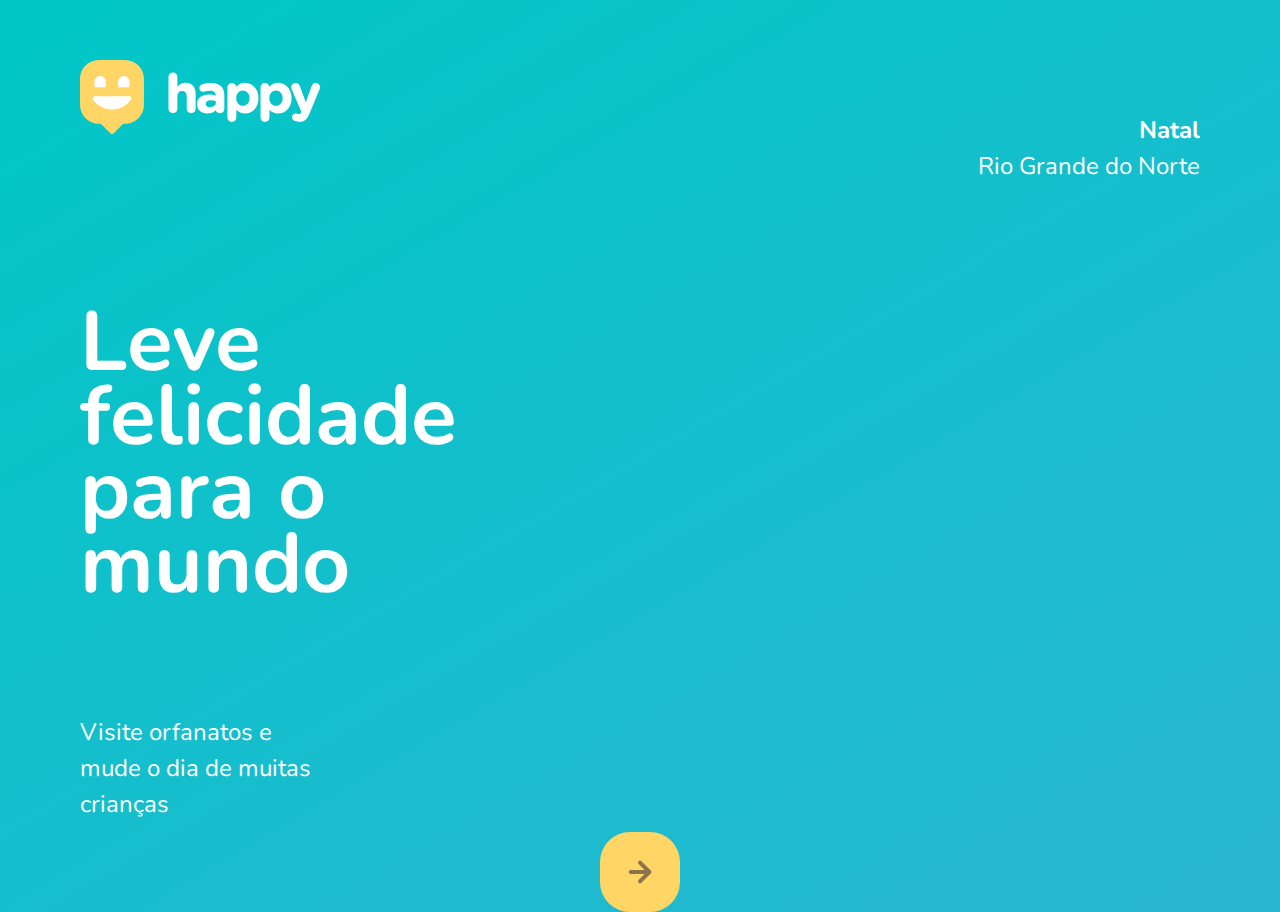
<file: index.html>
<!-- 
    HTML não é programação, é marcação.
-->

<!DOCTYPE html>
<html lang="pt_BR">
  <head>
    <meta charset="UTF-8" />
    <meta name="viewport" content="width=device-width, initial-scale=1.0" />
    <title>Happy</title>
    <link rel="icon" href="public/images/logo-icon.png" />
    <link rel="stylesheet" href="public/css/main.css" />
    <link rel="stylesheet" href="public/css/page-landing.css" />
    <link rel="stylesheet" href="public/css/animations.css" />
    <link
      href="https://fonts.googleapis.com/css2?family=Nunito:ital,wght@0,600;0,800;1,400&display=swap"
      rel="stylesheet"
    />
  </head>

  <body id="body">
    <div id="page-landing">
      <div id="container">
        <header>
          <img class="animate-up" id="logo" src="public/images/logo.svg" alt="hAPPy logo" />
          <div class="location animate-up">
            <strong>Natal</strong>
            <p>Rio Grande do Norte</p>
          </div>
        </header>
        <main>
          <h1 class="animate-up">Leve felicidade para o mundo</h1>
          <section class="visit">
            <p class="animate-up">Visite orfanatos e mude o dia de muitas crianças</p>
            <a class="animate-up" href="#" title="Visite orfanatos">
              <img src="/public/images/arrow.svg" alt="Ir para o mapa" />
            </a>
          </section>
        </main>
      </div>
    </div>
  </body>
</html>
</file>
<file: public/css/main.css>
* {
  margin: 0;
  padding: 0;
}

#body {
  height: 100vh;
  color: white;
}

:root {
  font-size: 62.5%;
}

body,
button,
textarea,
input {
  /*/font-size: 18px;
    line-height: 1;
    font-weight: 400;
    font-family: 'Nunito', sans-serif;
    /*/
  font: 400 1.8rem/1 "Nunito", sans-serif;
}
</file>
<file: public/css/page-landing.css>
#page-landing {
  background: linear-gradient(329.54deg, #29b6d1 0%, #00c7c7 100%) no-repeat;
  min-height: 100vh;
  text-align: center;
  display: flex;
  /*/ align-items: center; alinha apenas as margens superior e inferior /*/
}

#container {
  margin: auto;
  width: min(90%, 112rem);
}

.location,
h1,
.visit p {
  height: 16vh;
}

#logo {
  animation-delay: 50ms;
}

.location {
  animation-delay: 100ms;
}

main h1 {
  animation-delay: 150ms;
}

.visit p {
  animation-delay: 200ms;
}

.visit a {
  width: 8rem;
  height: 8rem;
  background: #ffd666;
  border: none;
  border-radius: 3rem;
  display: flex;
  align-items: center;
  justify-content: center;
  margin: auto;
  transition: background 200ms;
  animation-delay: 250ms;
}

.visit a:hover {
  background: #96feff;
}

/* Desktop version */

@media (min-width: 760px) {
  header {
    display: flex;
    align-items: center;
    justify-content: space-between;
  }
  .location,
  h1,
  .visit p {
    height: initial;
    text-align: initial;
    margin: clamp(10%, 9vh, 12%) 0 1rem;
  }

  .location {
    text-align: right;
    font-size: 2.4rem;
    line-height: 1.5;
  }

  main h1 {
    font-size: clamp(4rem, 8vw, 8.4rem);
    font-weight: bold;
    width: min(300px, 80%);
    line-height: .88;
  }

  .visit p {
    font-size: 2.4rem;
    line-height: 1.5;
    width: clamp(20rem, 20vw, 30rem);
    display: flex;
  }
}
</file>
<file: public/css/animations.css>
/* Animações */
@keyframes up {
  from {
    opacity: 0;
    transform: translateY(16px);
  }
  to {
    opacity: 1;
    transform: translateY(0);
  }
}

.animate-up {
  animation-name: up;
  animation-duration: 300ms;
  animation-fill-mode: backwards;
}
</file>
